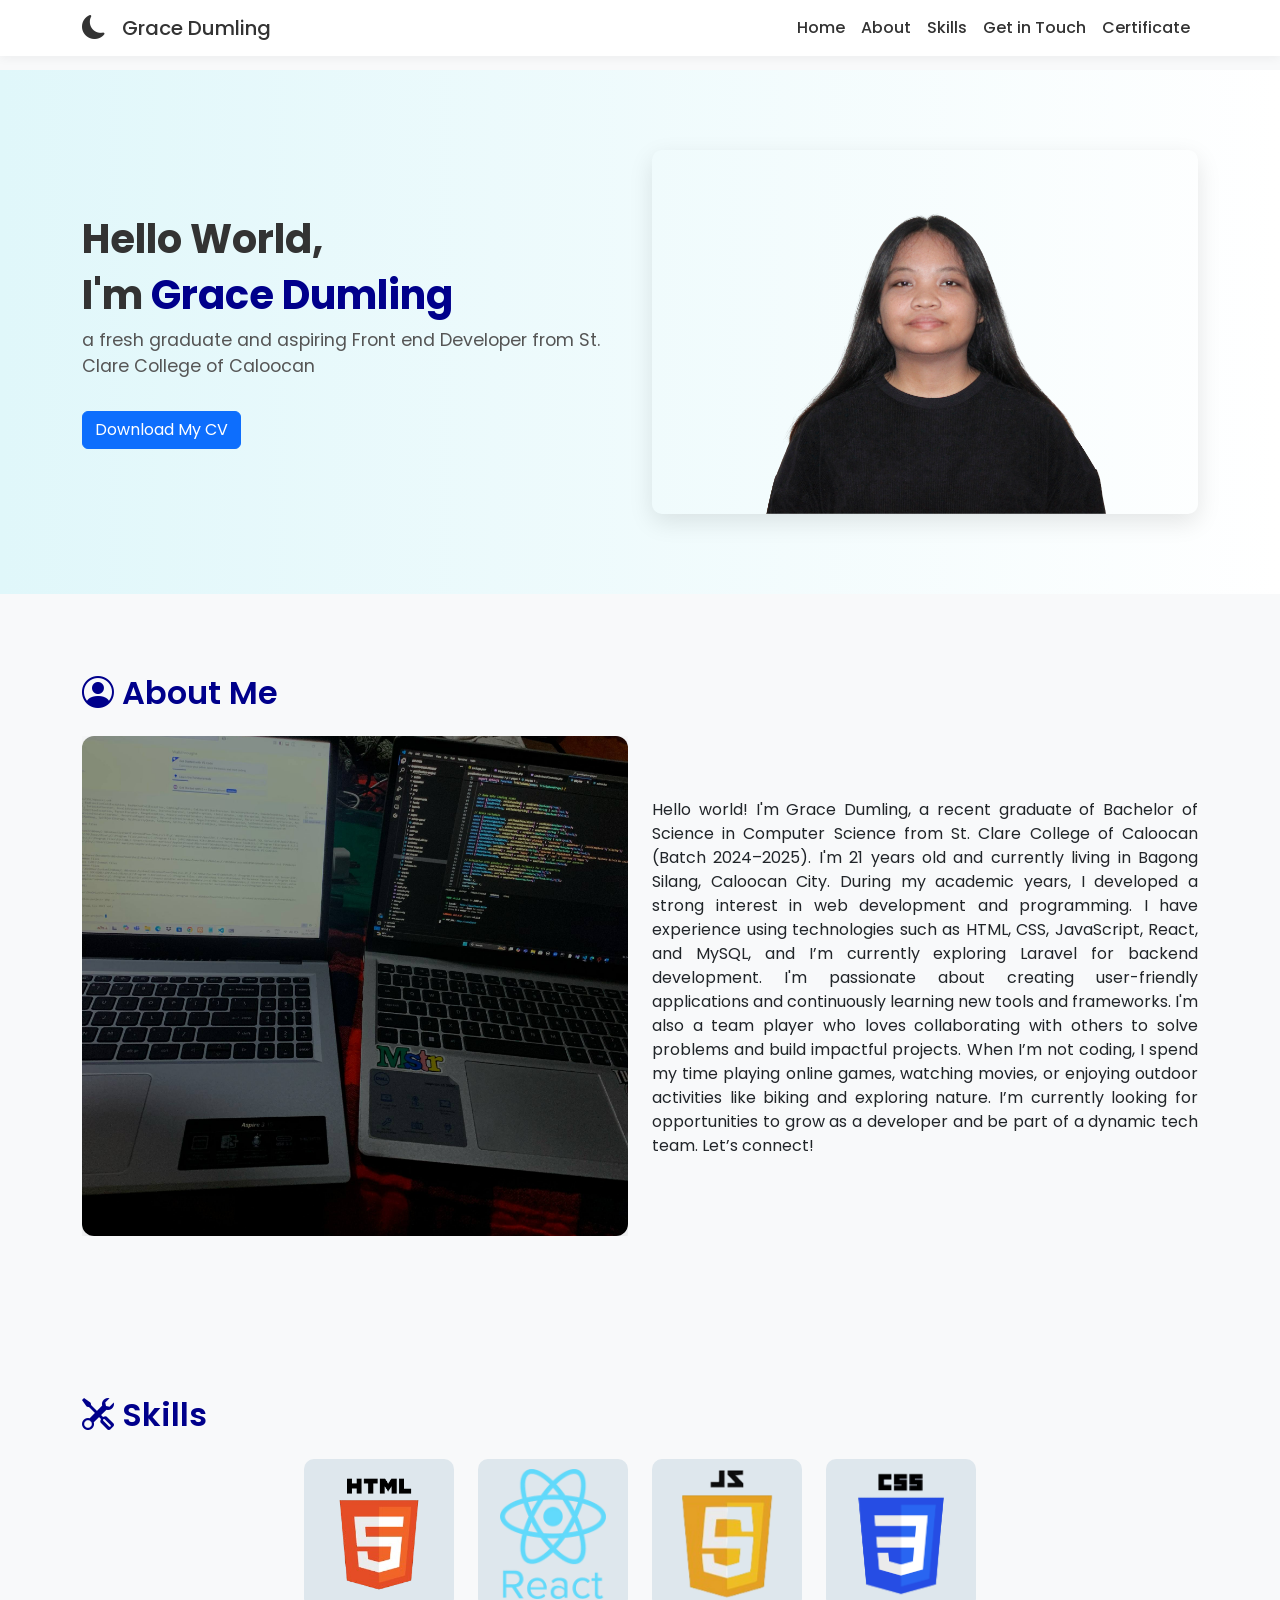
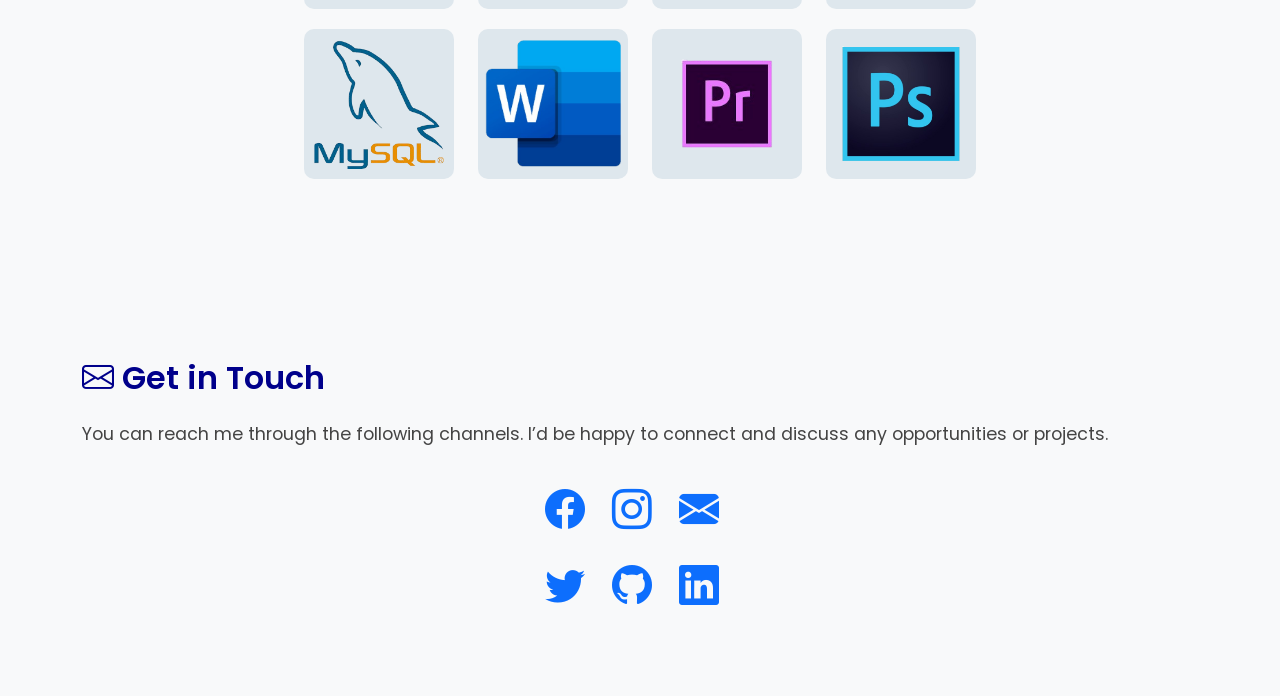
<file: index.html>
<!DOCTYPE html>
<html lang="en">
<head>
  <meta charset="UTF-8" />
  <meta name="viewport" content="width=device-width, initial-scale=1" />
  <title>Grace Dumling Portfolio</title>

  <!-- Bootstrap CSS -->
  <link href="https://cdn.jsdelivr.net/npm/bootstrap@5.3.2/dist/css/bootstrap.min.css" rel="stylesheet" />

  <!-- Bootstrap Icons -->
  <link href="https://cdn.jsdelivr.net/npm/bootstrap-icons@1.10.5/font/bootstrap-icons.css" rel="stylesheet" />

  <!-- Google Fonts: Poppins -->
  <link href="https://fonts.googleapis.com/css2?family=Poppins:wght@300;400;500;600;700&display=swap" rel="stylesheet" />

  <!-- Custom CSS -->
  <link rel="stylesheet" href="style.css" />
</head>
<body>

  <!-- Navbar -->
  <nav class="navbar navbar-expand-lg fixed-top">
    <div class="container d-flex align-items-center">
      <!-- Dark mode toggle button -->
      <button class="btn btn-link nav-link p-0 me-3" id="themeToggle" aria-label="Toggle theme">
        <i class="bi bi-moon-fill fs-4" id="themeIcon"></i>
      </button>

      <!-- Brand name -->
      <a class="navbar-brand me-auto" href="#home">Grace Dumling</a>

      <!-- Navbar toggler -->
      <button class="navbar-toggler" type="button" data-bs-toggle="collapse" data-bs-target="#navbarNav">
        <span class="navbar-toggler-icon"></span>
      </button>

      <div class="collapse navbar-collapse" id="navbarNav">
        <ul class="navbar-nav ms-auto align-items-center">
          <li class="nav-item"><a class="nav-link" href="#home">Home</a></li>
          <li class="nav-item"><a class="nav-link" href="#about">About</a></li>
          <li class="nav-item"><a class="nav-link" href="#skills">Skills</a></li>
          <li class="nav-item"><a class="nav-link" href="#contact">Get in Touch</a></li>
          <li class="nav-item"><a class="nav-link" href="#Certificate">Certificate</a></li>
        </ul>
      </div>
    </div>
  </nav>

<!-- Home Section -->
<section id="home" class="home-section">
  <div class="container">
    <div class="row align-items-center">
      <div class="col-md-6 home-text">
        <h1>Hello World,</h1>
        <h1>I'm <span class="highlight-name">Grace Dumling</span></h1>
        <p>
          a fresh graduate and aspiring Front end Developer from St. Clare College of Caloocan
        </p>
        
        <!-- Download CV Button -->
        <a href="resumee.jpg" download class="btn btn-primary mt-3">
          Download My CV
        </a>
      </div>
      <div class="col-md-6 text-center">
        <img src="home.png" alt="Profile Picture" class="home-img" />
      </div>
    </div>
  </div>
</section>

 <!-- About Section -->
<!-- About Section -->
<section id="about" class="section">
  <div class="container">
    <h2 class="section-heading text-start mb-4">
      <i class="bi bi-person-circle me-2"></i>About Me
    </h2>

    <div class="row align-items-center">
      <!-- Image Carousel -->
      <div class="col-md-6 text-center mb-4 mb-md-0">
        <div id="profileCarousel"
             class="carousel slide"
             data-bs-ride="carousel"
             data-bs-interval="3000"
             data-bs-wrap="true">
          <div class="carousel-inner">
            <div class="carousel-item active">
              <img src="5.jfif" alt="Profile 5" class="home-img d-block w-100">
            </div>
             <div class="carousel-item">
              <img src="6.jfif" alt="Profile 4" class="home-img d-block w-100">
            </div>
            <div class="carousel-item">
              <img src="1.jfif" alt="Profile 2" class="home-img d-block w-100">
            </div>
            <div class="carousel-item">
              <img src="2.jfif" alt="Profile 3" class="home-img d-block w-100">
            </div>
            <div class="carousel-item">
              <img src="3.jfif" alt="Profile 4" class="home-img d-block w-100">
            </div>
          </div>
        </div>
      </div>

      <!-- About Text -->
      <div class="col-md-6">
        <p class="about-text" style="text-align: justify;">
          Hello world! I'm Grace Dumling, a recent graduate of
          Bachelor of Science in Computer Science from St. Clare College 
          of Caloocan (Batch 2024–2025). I'm 21 years old and currently living
          in Bagong Silang, Caloocan City. During my academic years, I developed
          a strong interest in web development and programming. I have experience 
          using technologies such as HTML, CSS, JavaScript, React, and MySQL, and 
          I’m currently exploring Laravel for backend development. I'm passionate about
          creating user-friendly applications and continuously learning new tools and frameworks.
          I'm also a team player who loves collaborating with others to solve 
          problems and build impactful projects. When I’m not coding, I spend my time
          playing online games, watching movies, or enjoying outdoor activities like biking 
          and exploring nature. I’m currently looking for opportunities to grow as a developer
          and be part of a dynamic tech team. Let’s connect!
        </p>
      </div>
    </div>
  </div>
</section>



  <section id="skills" class="section">
  <div class="container">
    <h2 class="section-heading text-start mb-4">
      <i class="bi bi-tools me-2"></i>Skills
    </h2>

    <div class="row justify-content-center">
      <div class="col-auto">
        <div class="skill-bg">
          <img src="html.png" alt="HTML Logo" />
        </div>
      </div>
      <div class="col-auto">
        <div class="skill-bg">
          <img src="react.png" alt="React Logo" />
        </div>
      </div>
      <div class="col-auto">
        <div class="skill-bg">
          <img src="js.png" alt="JavaScript Logo" />
        </div>
      </div>
      <div class="col-auto">
        <div class="skill-bg">
          <img src="css.png" alt="CSS Logo" />
        </div>
      </div>

        <!-- new 4 pics -->

      <div class="row justify-content-center">
      <div class="col-auto">
        <div class="skill-bg">
          <img src="sqll.png" alt="PHP Logo" />
        </div>
      </div>
      <div class="col-auto">
        <div class="skill-bg">
          <img src="word.png" alt="Laravel Logo" />
        </div>
      </div>
      <div class="col-auto">
        <div class="skill-bg">
          <img src="pr.png" alt="MySQL Logo" />
        </div>
      </div>
      <div class="col-auto">
        <div class="skill-bg">
          <img src="photoshop.png" alt="Vue.js Logo" />
        </div>
      </div>
    </div>

    </div>
  </div>
</section>



    </div>
  </section>

  <!-- Contact Section -->
  <section id="contact" class="section">
  <div class="container">
    <h2 class="section-heading text-start mb-4">
      <i class="bi bi-envelope me-2"></i>Get in Touch
    </h2>
    <p>You can reach me through the following channels. I’d be happy to connect and discuss any opportunities or projects.</p>

    <div class="row justify-content-center">
      <div class="col-auto">
    <div class="social-icons fs-1 mt-3">
      <a href="https://www.facebook.com/grace.dumling.2024" target="_blank" class="text-decoration-none me-3">
        <i class="bi bi-facebook"></i>
      </a>
      <a href="https://www.instagram.com/gwace.jpg/" target="_blank" class="text-decoration-none me-3">
        <i class="bi bi-instagram"></i>
      </a>
      <a href="mailto:your.email@example.com" class="text-decoration-none me-3">
        <i class="bi bi-envelope-fill"></i>
      </a>
      

      <div class="row justify-content-center">
      
         <div class="social-icons fs-1 mt-3">

          <a href="https://x.com/grcedmlng?s=21" target="_blank" class="text-decoration-none me-3">
        <i class="bi bi-twitter"></i>
      </a>
          <a href="https://github.com/gracedumling" target="_blank" class="text-decoration-none me-3">
        <i class="bi bi-github"></i></a>

         <a href="https://www.linkedin.com/in/grace-dumling-36618428a/" target="_blank" class="text-decoration-none me-3">
        <i class="bi bi-linkedin"></i></a>
    </div>
  </div>
</section>


  <!-- Bootstrap JS Bundle -->
  <script src="https://cdn.jsdelivr.net/npm/bootstrap@5.3.2/dist/js/bootstrap.bundle.min.js"></script>

  <!-- Custom Script -->
  <script src="script.js"></script>

</body>
</html>
</file>
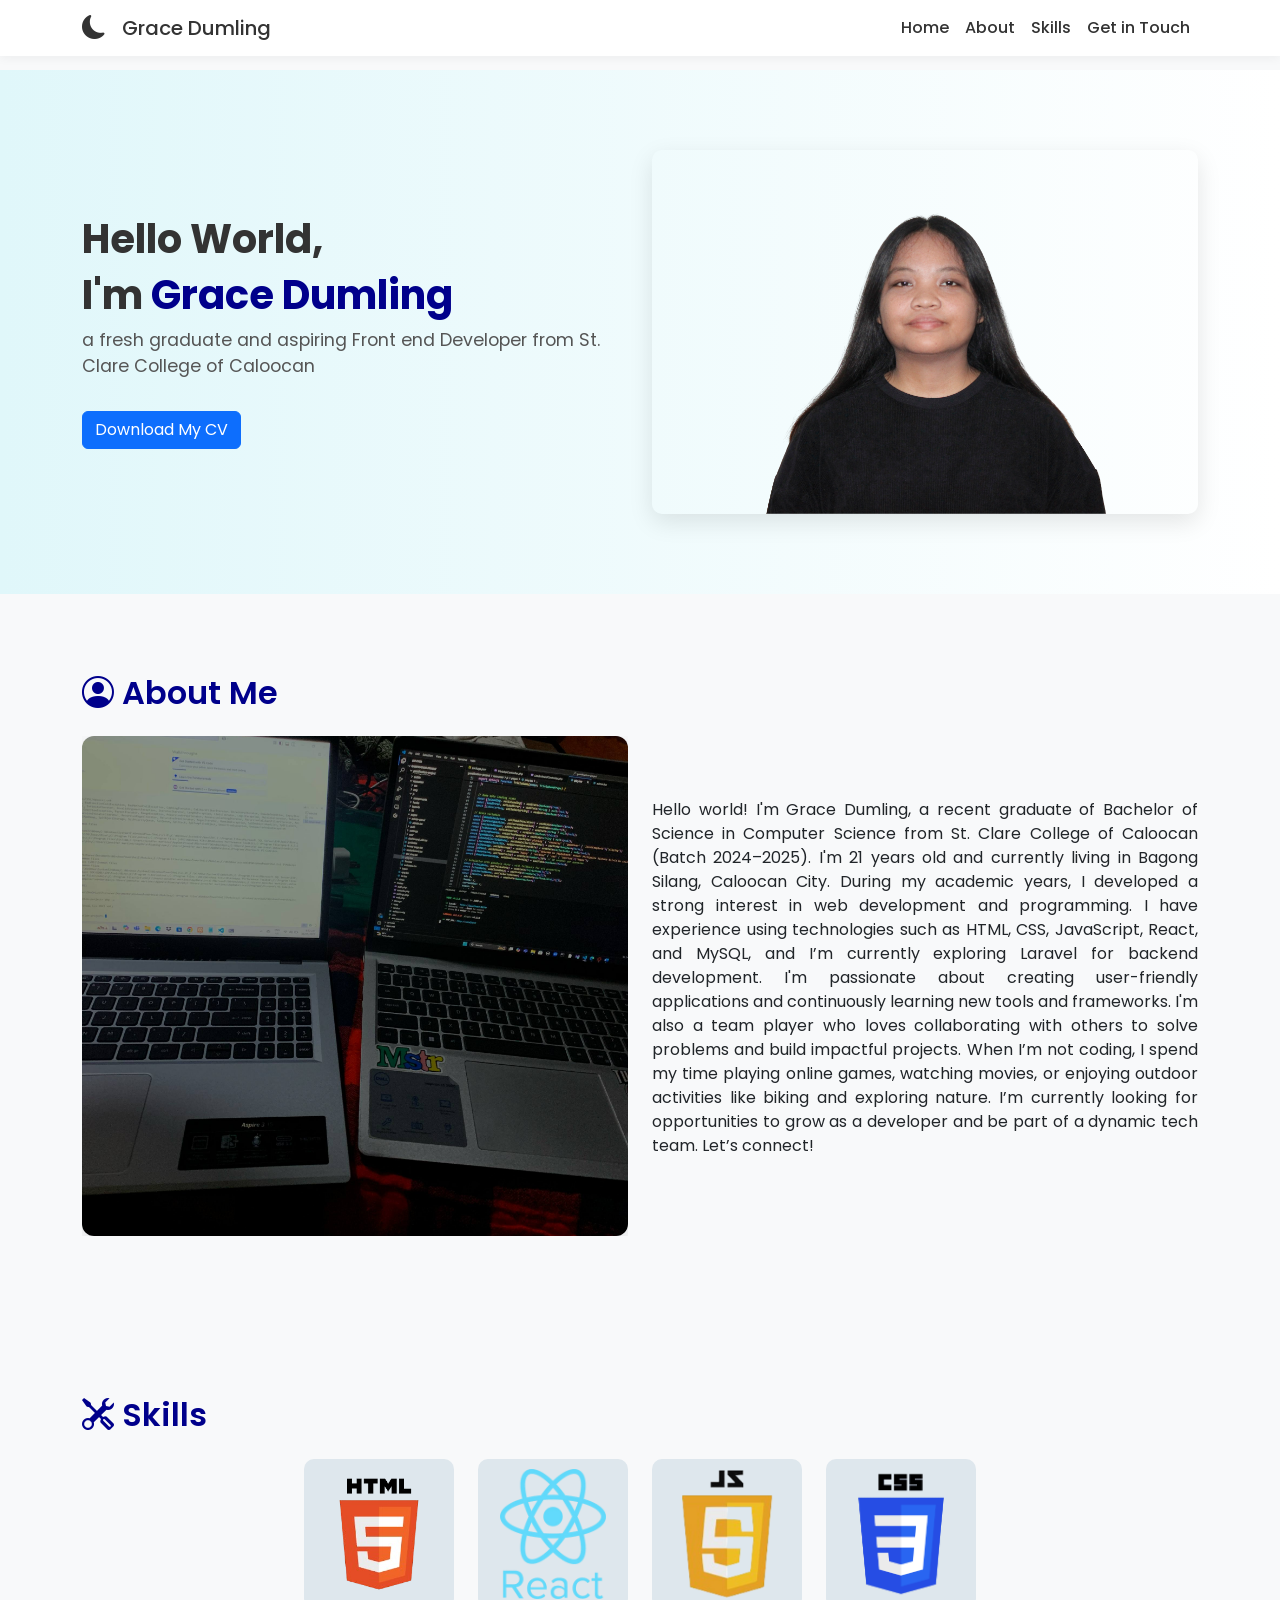
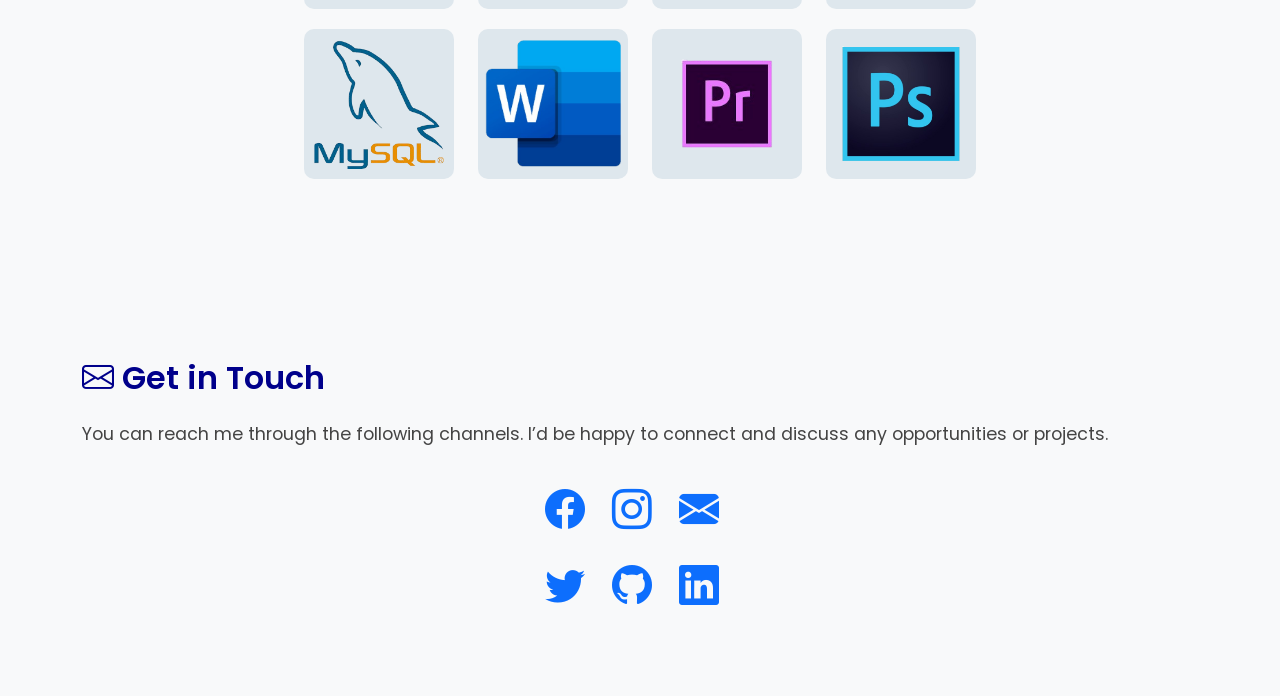
<file: index html.html>
<!DOCTYPE html>
<html lang="en">
<head>
  <meta charset="UTF-8" />
  <meta name="viewport" content="width=device-width, initial-scale=1" />
  <title>Grace Dumling Portfolio</title>

  <!-- Bootstrap CSS -->
  <link href="https://cdn.jsdelivr.net/npm/bootstrap@5.3.2/dist/css/bootstrap.min.css" rel="stylesheet" />

  <!-- Bootstrap Icons -->
  <link href="https://cdn.jsdelivr.net/npm/bootstrap-icons@1.10.5/font/bootstrap-icons.css" rel="stylesheet" />

  <!-- Google Fonts: Poppins -->
  <link href="https://fonts.googleapis.com/css2?family=Poppins:wght@300;400;500;600;700&display=swap" rel="stylesheet" />

  <!-- Custom CSS -->
  <link rel="stylesheet" href="style.css" />
</head>
<body>

  <!-- Navbar -->
  <nav class="navbar navbar-expand-lg fixed-top">
    <div class="container d-flex align-items-center">
      <!-- Dark mode toggle button -->
      <button class="btn btn-link nav-link p-0 me-3" id="themeToggle" aria-label="Toggle theme">
        <i class="bi bi-moon-fill fs-4" id="themeIcon"></i>
      </button>

      <!-- Brand name -->
      <a class="navbar-brand me-auto" href="#home">Grace Dumling</a>

      <!-- Navbar toggler -->
      <button class="navbar-toggler" type="button" data-bs-toggle="collapse" data-bs-target="#navbarNav">
        <span class="navbar-toggler-icon"></span>
      </button>

      <div class="collapse navbar-collapse" id="navbarNav">
        <ul class="navbar-nav ms-auto align-items-center">
          <li class="nav-item"><a class="nav-link" href="#home">Home</a></li>
          <li class="nav-item"><a class="nav-link" href="#about">About</a></li>
          <li class="nav-item"><a class="nav-link" href="#skills">Skills</a></li>
          <li class="nav-item"><a class="nav-link" href="#contact">Get in Touch</a></li>
        </ul>
      </div>
    </div>
  </nav>

<!-- Home Section -->
<section id="home" class="home-section">
  <div class="container">
    <div class="row align-items-center">
      <div class="col-md-6 home-text">
        <h1>Hello World,</h1>
        <h1>I'm <span class="highlight-name">Grace Dumling</span></h1>
        <p>
          a fresh graduate and aspiring Front end Developer from St. Clare College of Caloocan
        </p>
        
        <!-- Download CV Button -->
        <a href="RESUME.pdf" download class="btn btn-primary mt-3">
          Download My CV
        </a>
      </div>
      <div class="col-md-6 text-center">
        <img src="home.png" alt="Profile Picture" class="home-img" />
      </div>
    </div>
  </div>
</section>

 <!-- About Section -->
<!-- About Section -->
<section id="about" class="section">
  <div class="container">
    <h2 class="section-heading text-start mb-4">
      <i class="bi bi-person-circle me-2"></i>About Me
    </h2>

    <div class="row align-items-center">
      <!-- Image Carousel -->
      <div class="col-md-6 text-center mb-4 mb-md-0">
        <div id="profileCarousel"
             class="carousel slide"
             data-bs-ride="carousel"
             data-bs-interval="3000"
             data-bs-wrap="true">
          <div class="carousel-inner">
            <div class="carousel-item active">
              <img src="5.jfif" alt="Profile 5" class="home-img d-block w-100">
            </div>
             <div class="carousel-item">
              <img src="6.jfif" alt="Profile 4" class="home-img d-block w-100">
            </div>
            <div class="carousel-item">
              <img src="1.jfif" alt="Profile 2" class="home-img d-block w-100">
            </div>
            <div class="carousel-item">
              <img src="2.jfif" alt="Profile 3" class="home-img d-block w-100">
            </div>
            <div class="carousel-item">
              <img src="3.jfif" alt="Profile 4" class="home-img d-block w-100">
            </div>
          </div>
        </div>
      </div>

      <!-- About Text -->
      <div class="col-md-6">
        <p class="about-text" style="text-align: justify;">
          Hello world! I'm Grace Dumling, a recent graduate of
          Bachelor of Science in Computer Science from St. Clare College 
          of Caloocan (Batch 2024–2025). I'm 21 years old and currently living
          in Bagong Silang, Caloocan City. During my academic years, I developed
          a strong interest in web development and programming. I have experience 
          using technologies such as HTML, CSS, JavaScript, React, and MySQL, and 
          I’m currently exploring Laravel for backend development. I'm passionate about
          creating user-friendly applications and continuously learning new tools and frameworks.
          I'm also a team player who loves collaborating with others to solve 
          problems and build impactful projects. When I’m not coding, I spend my time
          playing online games, watching movies, or enjoying outdoor activities like biking 
          and exploring nature. I’m currently looking for opportunities to grow as a developer
          and be part of a dynamic tech team. Let’s connect!
        </p>
      </div>
    </div>
  </div>
</section>



  <section id="skills" class="section">
  <div class="container">
    <h2 class="section-heading text-start mb-4">
      <i class="bi bi-tools me-2"></i>Skills
    </h2>

    <div class="row justify-content-center">
      <div class="col-auto">
        <div class="skill-bg">
          <img src="html.png" alt="HTML Logo" />
        </div>
      </div>
      <div class="col-auto">
        <div class="skill-bg">
          <img src="react.png" alt="React Logo" />
        </div>
      </div>
      <div class="col-auto">
        <div class="skill-bg">
          <img src="js.png" alt="JavaScript Logo" />
        </div>
      </div>
      <div class="col-auto">
        <div class="skill-bg">
          <img src="css.png" alt="CSS Logo" />
        </div>
      </div>

        <!-- new 4 pics -->

      <div class="row justify-content-center">
      <div class="col-auto">
        <div class="skill-bg">
          <img src="sqll.png" alt="PHP Logo" />
        </div>
      </div>
      <div class="col-auto">
        <div class="skill-bg">
          <img src="word.png" alt="Laravel Logo" />
        </div>
      </div>
      <div class="col-auto">
        <div class="skill-bg">
          <img src="pr.png" alt="MySQL Logo" />
        </div>
      </div>
      <div class="col-auto">
        <div class="skill-bg">
          <img src="photoshop.png" alt="Vue.js Logo" />
        </div>
      </div>
    </div>

    </div>
  </div>
</section>



    </div>
  </section>

  <!-- Contact Section -->
  <section id="contact" class="section">
  <div class="container">
    <h2 class="section-heading text-start mb-4">
      <i class="bi bi-envelope me-2"></i>Get in Touch
    </h2>
    <p>You can reach me through the following channels. I’d be happy to connect and discuss any opportunities or projects.</p>

    <div class="row justify-content-center">
      <div class="col-auto">
    <div class="social-icons fs-1 mt-3">
      <a href="https://www.facebook.com/grace.dumling.2024" target="_blank" class="text-decoration-none me-3">
        <i class="bi bi-facebook"></i>
      </a>
      <a href="https://www.instagram.com/gwace.jpg/" target="_blank" class="text-decoration-none me-3">
        <i class="bi bi-instagram"></i>
      </a>
      <a href="mailto:your.email@example.com" class="text-decoration-none me-3">
        <i class="bi bi-envelope-fill"></i>
      </a>
      

      <div class="row justify-content-center">
      
         <div class="social-icons fs-1 mt-3">

          <a href="https://x.com/grcedmlng?s=21" target="_blank" class="text-decoration-none me-3">
        <i class="bi bi-twitter"></i>
      </a>
          <a href="https://github.com/gracedumling" target="_blank" class="text-decoration-none me-3">
        <i class="bi bi-github"></i></a>

         <a href="https://www.linkedin.com/in/grace-dumling-36618428a/" target="_blank" class="text-decoration-none me-3">
        <i class="bi bi-linkedin"></i></a>
    </div>
  </div>
</section>


  <!-- Bootstrap JS Bundle -->
  <script src="https://cdn.jsdelivr.net/npm/bootstrap@5.3.2/dist/js/bootstrap.bundle.min.js"></script>

  <!-- Custom Script -->
  <script src="script.js"></script>

</body>
</html>
</file>
<file: style.css>
/* General Styles */
body {
  font-family: 'Poppins', sans-serif;
  scroll-behavior: smooth;
  background-color: #f8f9fa;
  color: #212529;
  padding-top: 70px; /* for fixed navbar */
  transition: background-color 0.3s ease, color 0.3s ease;
}

section {
  padding: 80px 0;
}

/* Navbar */
.navbar {
  background-color: #ffffff;
  box-shadow: 0 2px 10px rgba(0, 0, 0, 0.05);
  transition: background-color 0.3s ease;
}

.navbar-brand,
.nav-link {
  color: #333 !important;
  font-weight: 500;
  transition: color 0.3s ease;
}

.nav-link:hover {
  color: #0d6efd !important;
}

/* Home Section */
.home-section {
  background: linear-gradient(to right, #e0f7fa, #ffffff);
}

@media (max-width: 767.98px) {
  .home-text {
    margin-bottom: 20px; /* dagdag space sa baba kapag maliit ang screen */
  }
}

.home-img {
  max-width: 100%;
  border-radius: 12px;
  box-shadow: 0 8px 24px rgba(0, 0, 0, 0.1);
  object-fit: cover;
}

#profileCarousel .carousel-item img {
  width: 100%;
  height: 500px;  /* fixed height, pwede mo i-adjust */
  object-fit: cover;
  border-radius: 12px;
  box-shadow: 0 8px 24px rgba(0, 0, 0, 0.1);
}

@media (max-width: 767.98px) {
  #profileCarousel .carousel-item img {
    height: 500px;
  }
}

.home-text h1 {
  font-size: 2.5rem;
  font-weight: 700;
  color: #333;
}

.highlight-name {
  color: #00008B;
}

.home-text p {
  font-size: 1.1rem;
  color: #555;
}

.about-heading {
  color: #00008B;
  font-size: 2.5rem;
  font-weight: 700;
  text-align: center;
  margin-top: 0;
  margin-bottom: 1.5rem;
  padding: 0;
}

.about-text {
  font-family: 'Poppins', sans-serif;
}

.section-heading {
  font-weight: 600;
}

.home-img {
  max-height: 550px;
  object-fit: cover;
  border-radius: 10px;
}

.dark-mode .about-text {
  color: #f1f1f1;
}

/* Headings */
h2 {
  font-size: 2rem;
  font-weight: 600;
  color: #00008B;
  margin-bottom: 20px;
}

/* Skills */
.skill-list {
  list-style: none;
  padding: 0;
}

.skill-list li {
  background-color: #e9ecef;
  padding: 10px 15px;
  margin-bottom: 10px;
  border-radius: 8px;
  font-weight: 500;
  color: #333;
}

.skill-bg {
  background-color: #DEE7ED;
  width: 150px;
  height: 150px;
  padding: 10px;
  border-radius: 10px;

  display: flex;
  justify-content: center;
  align-items: center;

  margin-bottom: 20px; /* space sa ilalim kapag nag-wrap */

  /* Para sa 3D effect sa animation */
  perspective: 1000px;
}

@keyframes flip {
  0% {
    transform: rotateY(0deg);
  }
  100% {
    transform: rotateY(360deg);
  }
}

.skill-bg img {
  max-width: 200%;
  max-height: 100%;
  object-fit: contain;

  /* Animation */
  animation: flip 3s linear infinite;

  /* 3D transform properties para smooth flip */
  transform-style: preserve-3d;
  backface-visibility: hidden;
}

/* Contact */
#contact p {
  font-size: 1.1rem;
  color: #444;
}

/* Dark Mode Styles */
.dark-mode {
  background-color: #121212;
  color: #f1f1f1;
}

.dark-mode .navbar {
  background-color: #1c1c1c;
  box-shadow: none;
}

.dark-mode .navbar-brand,
.dark-mode .nav-link {
  color: #f1f1f1 !important;
}

.dark-mode .nav-link:hover {
  color: #0d6efd !important;
}

.dark-mode .home-section {
  background: linear-gradient(to right, #0f2027, #203a43, #2c5364);
}

.dark-mode .home-text h1,
.dark-mode .highlight-name,
.dark-mode h2,
.dark-mode .skill-list li,
.dark-mode #contact p {
  color: #f1f1f1;
}

.dark-mode ul.skill-list li {
  background-color: #2a2a2a !important;
  color: #f1f1f1 !important;
}

/* ======= DARK MODE NAVBAR TOGGLER (BURGER) FIX ======= */
.dark-mode .navbar-toggler {
  border-color: #f1f1f1; /* light border */
}

.dark-mode .navbar-toggler-icon {
  background-image: url("data:image/svg+xml;charset=utf8,%3Csvg viewBox='0 0 30 30' xmlns='http://www.w3.org/2000/svg'%3E%3Cpath stroke='rgba(255,255,255,1)' stroke-width='2' stroke-linecap='round' stroke-miterlimit='10' d='M4 7h22M4 15h22M4 23h22'/%3E%3C/svg%3E");
}
</file>
